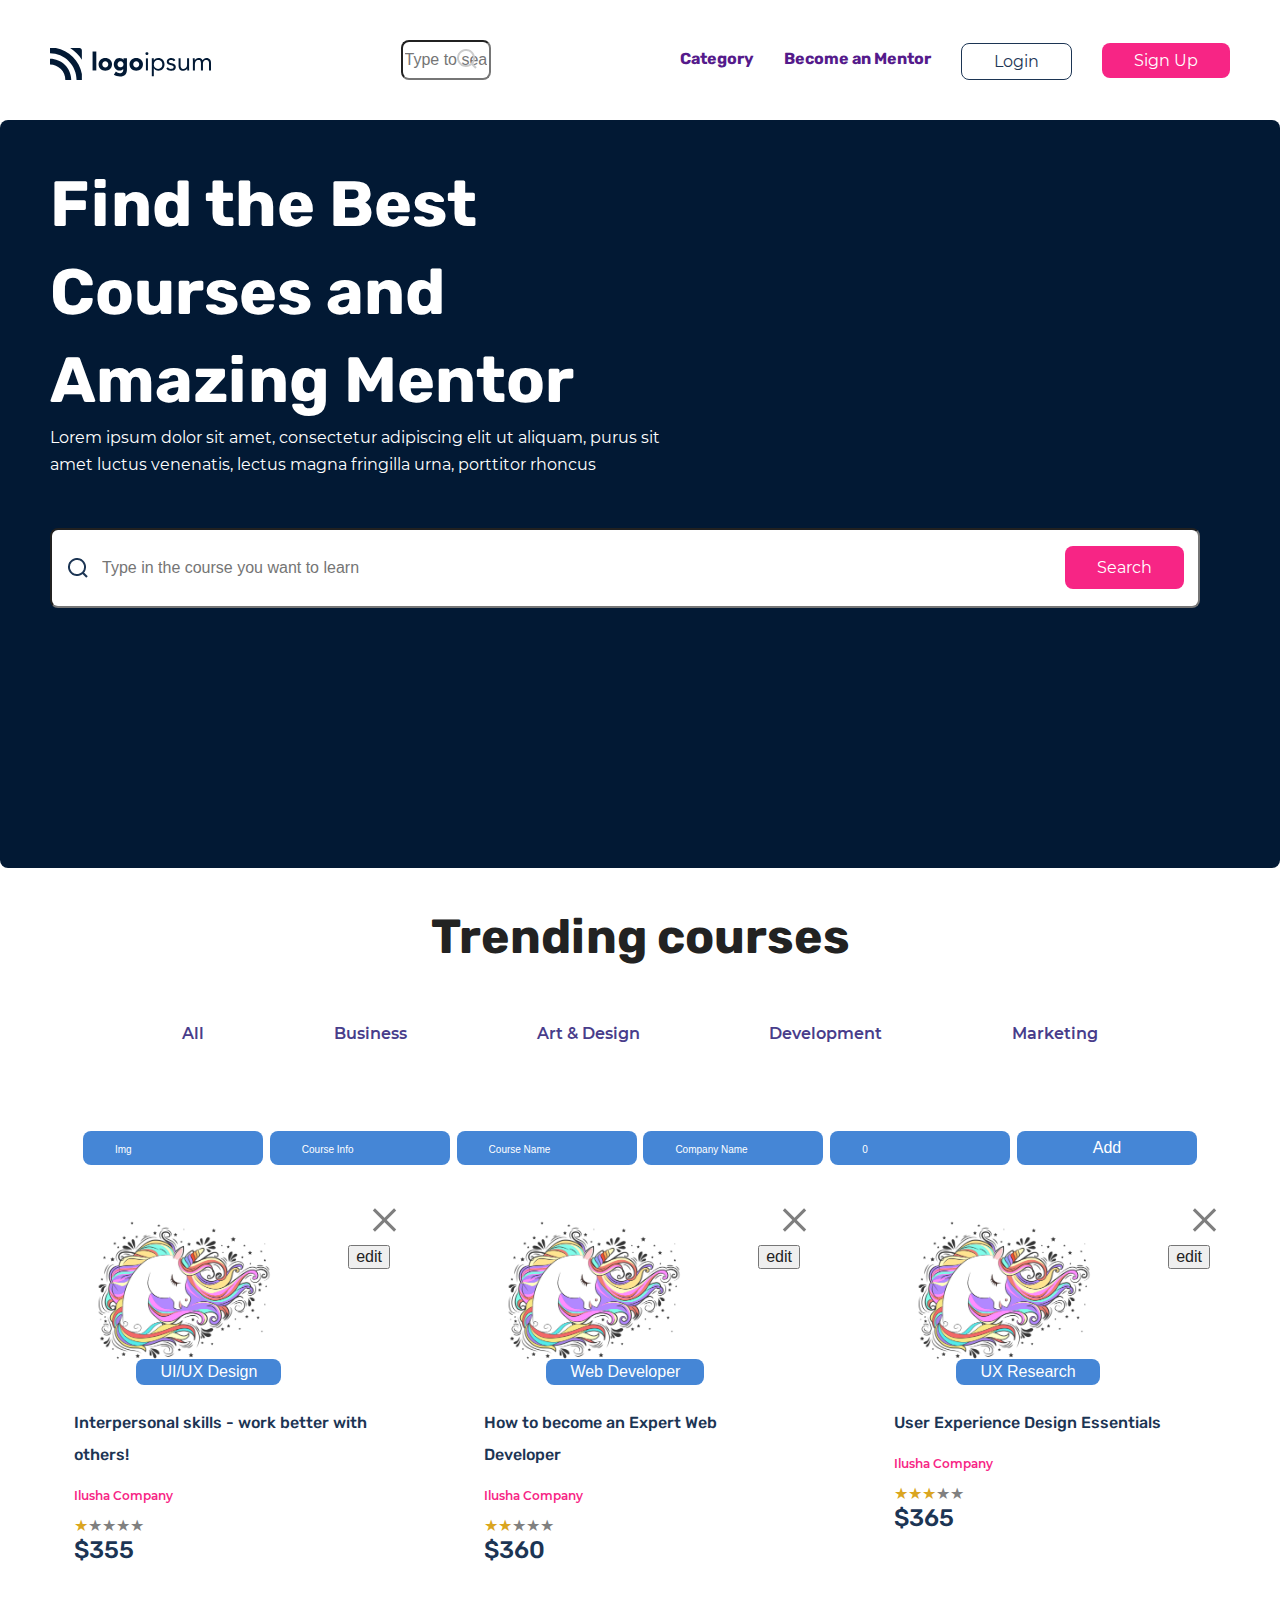
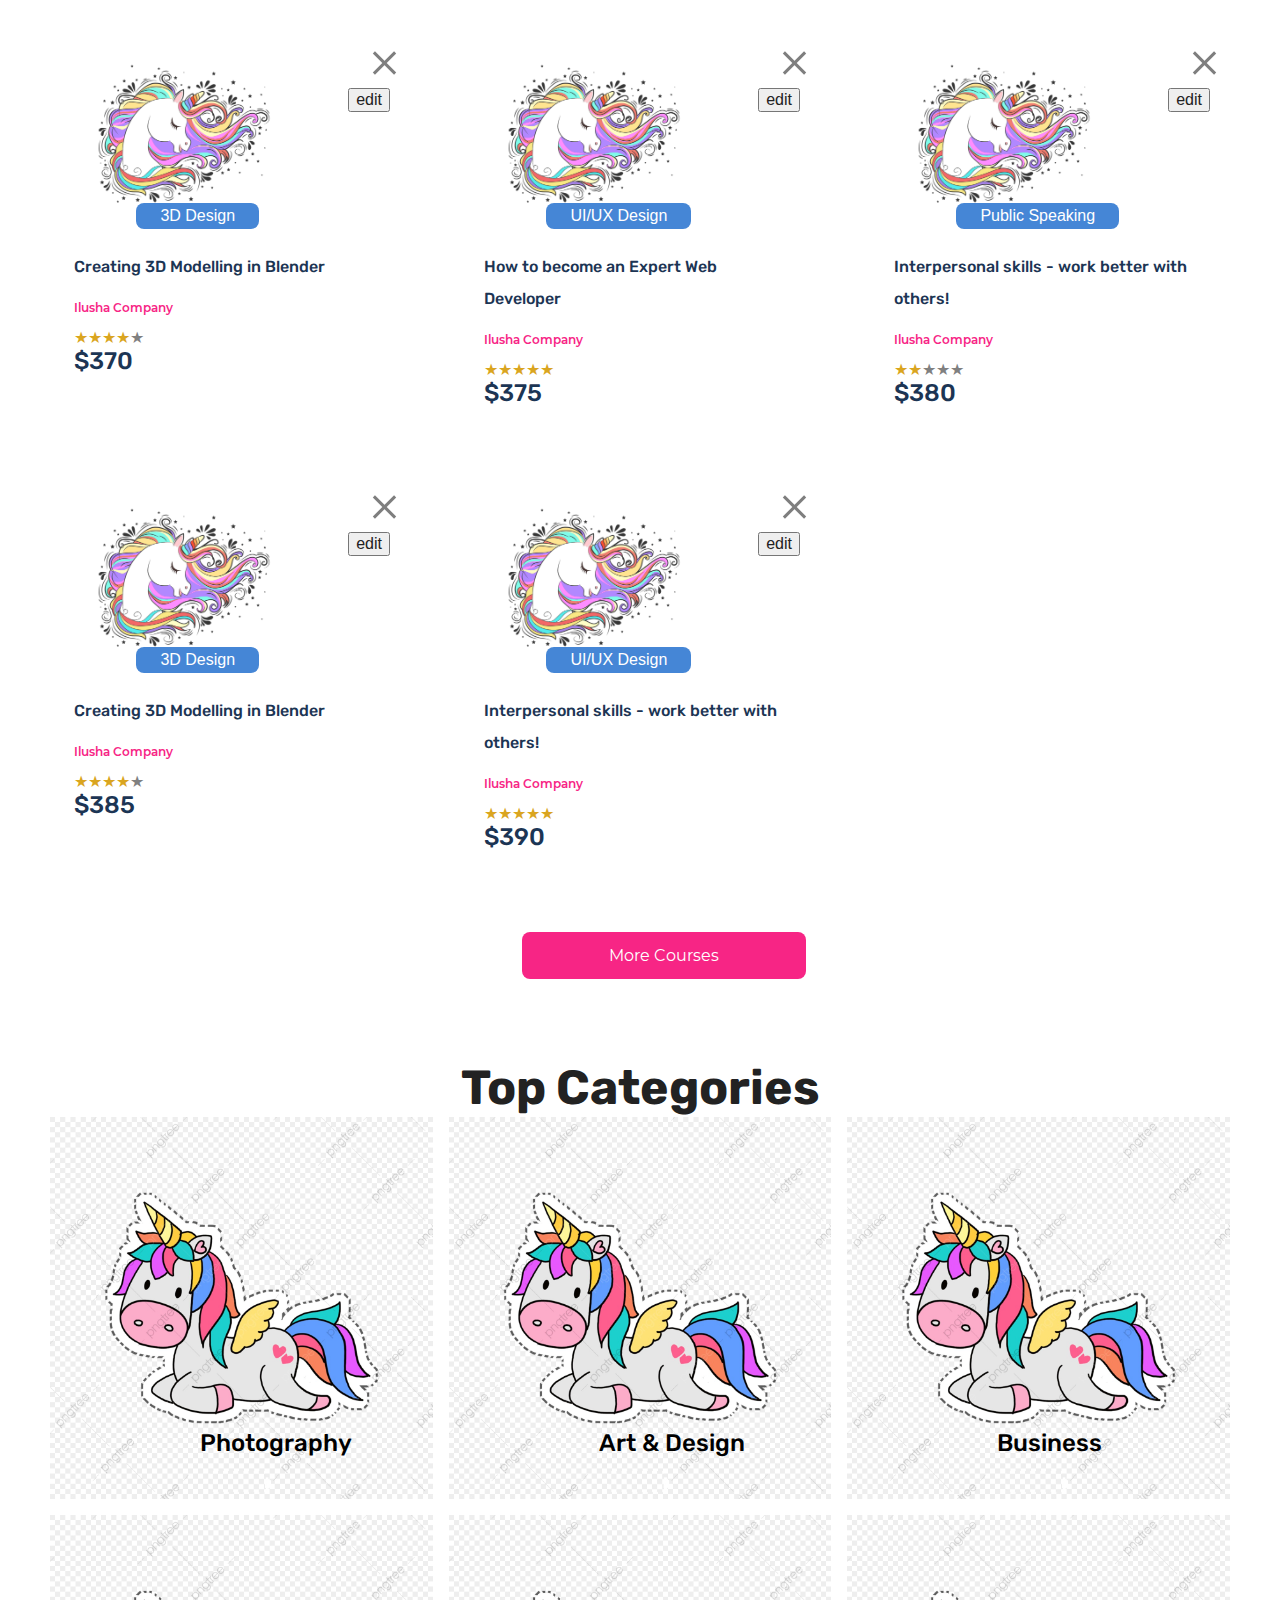
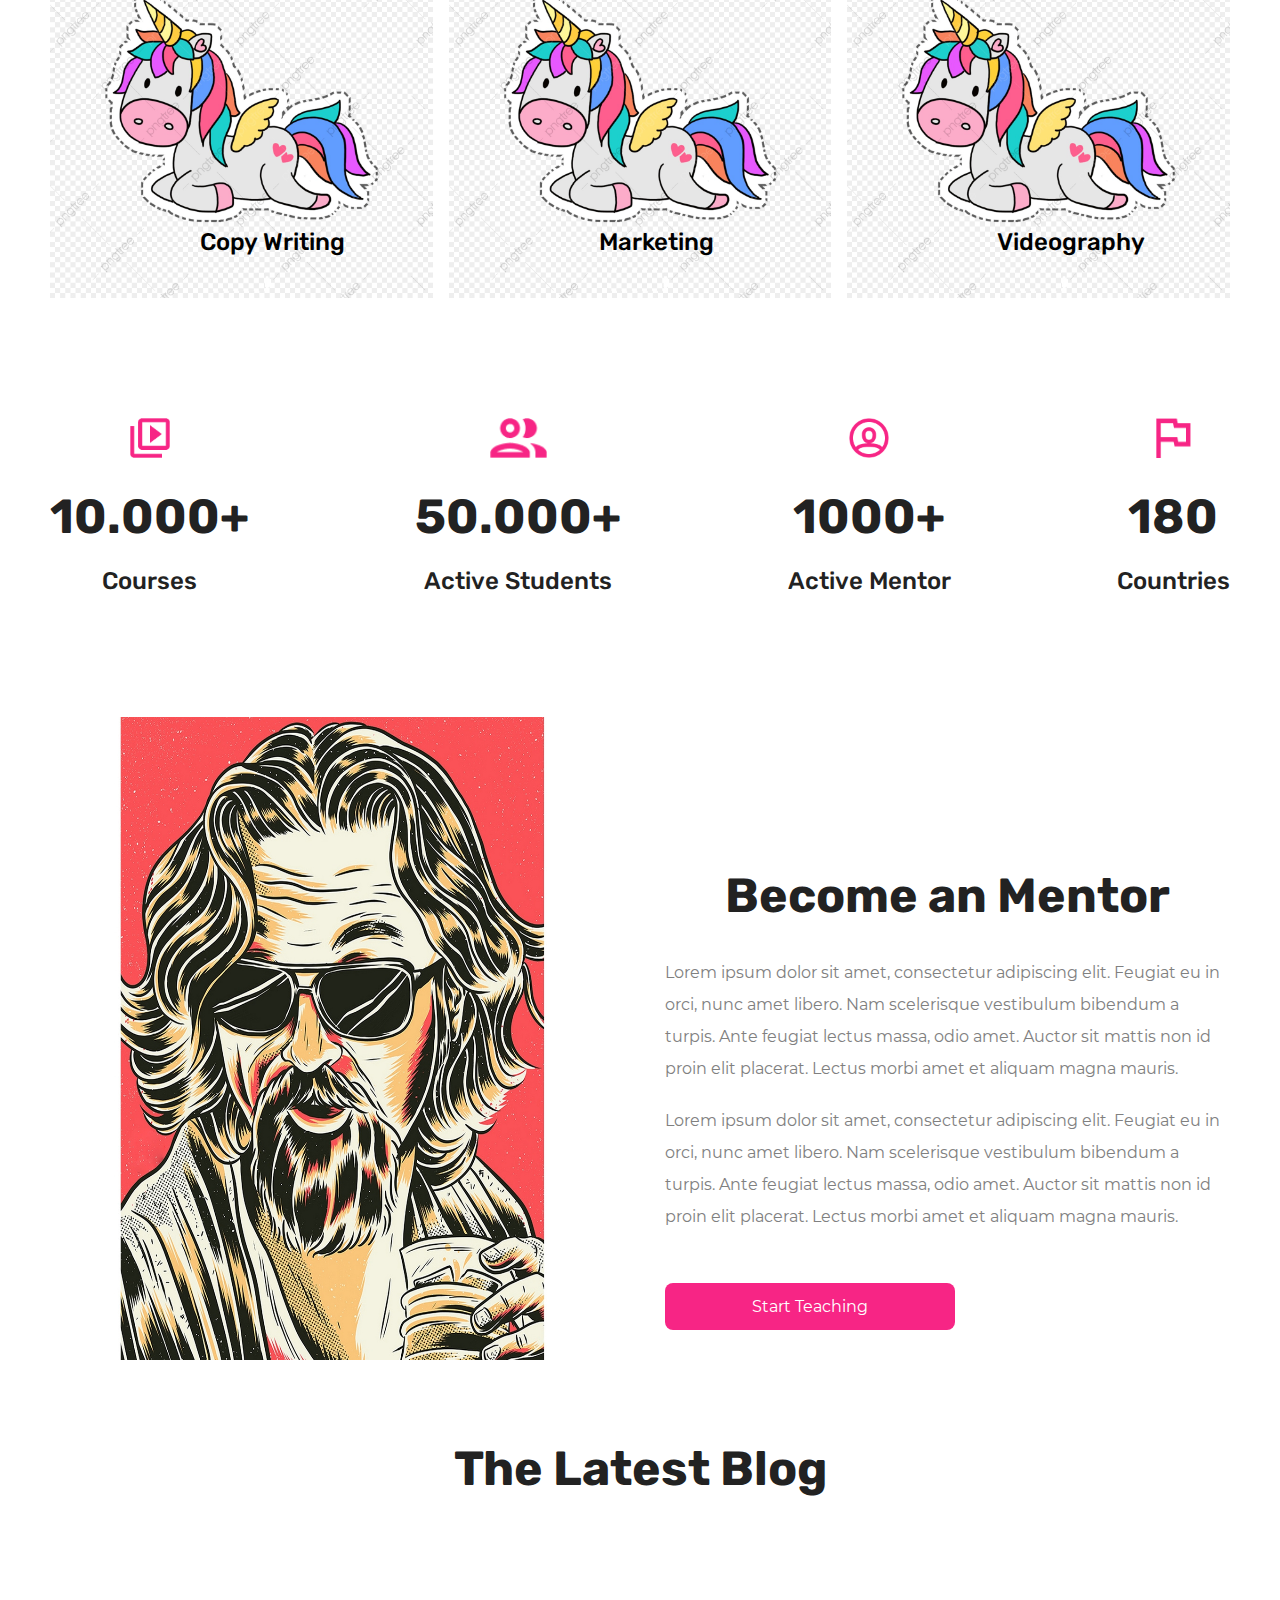
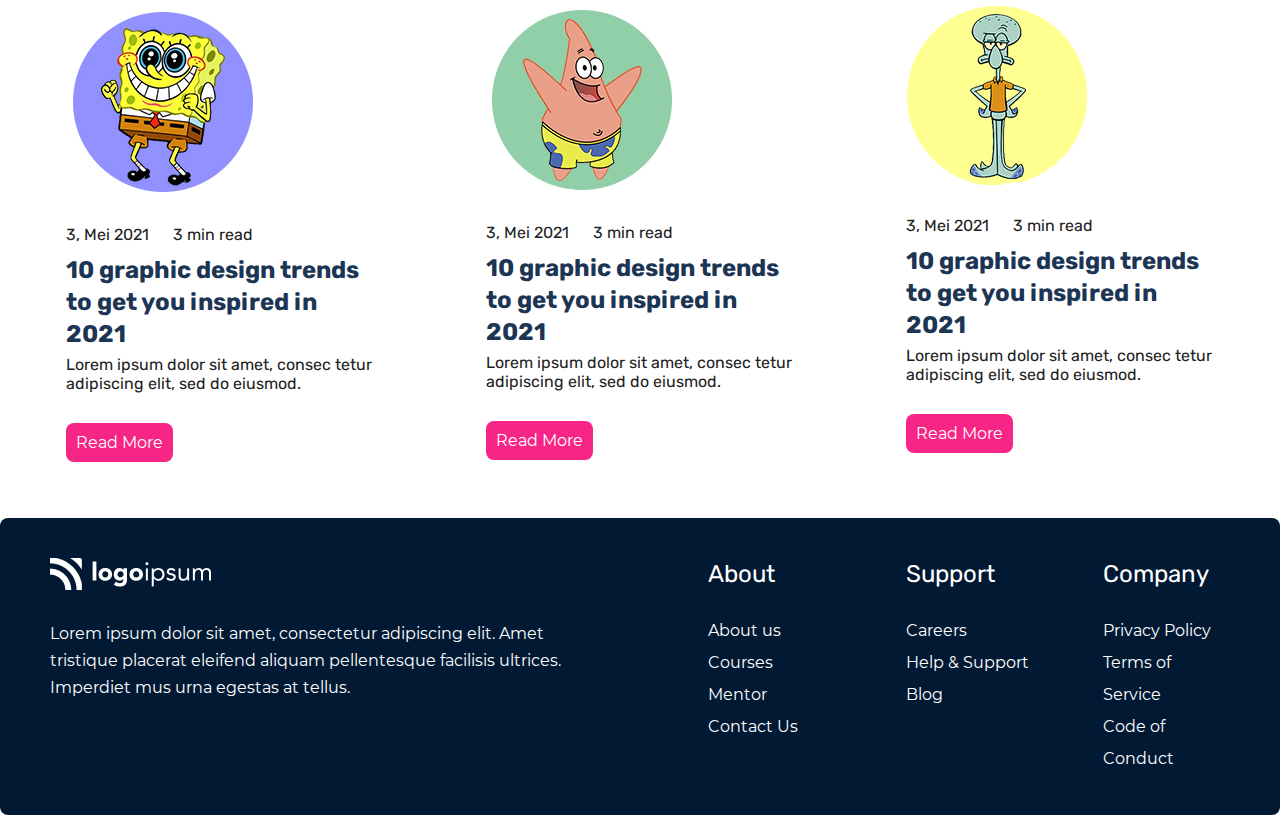
<file: index.html>
<!doctype html>
<html lang="en" xmlns="http://www.w3.org/1999/html">
<head>
    <meta charset="UTF-8">
    <meta name="viewport"
          content="width=device-width, user-scalable=no, initial-scale=1.0, maximum-scale=1.0, minimum-scale=1.0">
    <meta http-equiv="X-UA-Compatible" content="ie=edge">
    <title>Home Page</title>
    <link rel="stylesheet" href="./css/reset.css">
    <link rel="stylesheet" href="./css/style.css">
</head>
<body>
<header class="header">
    <div class="wrapper">
        <div class="header_wrapper">
            <div class="header_logo">

                <a href="" class="header_logo-link">
                    <img src="./img/svg/Logo.svg" alt="Home Page" class="header_logo-pic">
                </a>
            </div>

            <div class="search">
                <input type="text" class="search-bar " placeholder="Type to search">
                <img src="./img/Search.png" alt="search">
            </div>

            <nav class="header_nav">

                <ul class="header_list">

                    <li class="header_item">
                        <a href="" class="header_link">Category</a>
                    </li>
                    <li class="header_item">
                        <a href="" class="header_link ">Become an Mentor</a>
                    </li>
                    <li class="header_item">
                        <input type="button" class="whitebtn" value="Login">
                    </li>
                    <li class="header_item">
                        <input type="button" class="pinkbtn " value="Sign Up">
                    </li>
                </ul>
            </nav>

            <div class="menu-btn">
                <a class="menu-btn__burger"></a>
            </div>
            <div class="menu-list ">
                <nav class="header_nav">
                    <ul class="header_list2">

                        <li class="header_item">
                            <a href="" class="header_link">Category</a>
                        </li>
                        <li class="header_item">
                            <a href="" class="header_link ">Become an Mentor</a>
                        </li>
                        <li class="header_item">
                            <input type="button" class="whitebtn" value="Login">
                        </li>
                        <li class="header_item">
                            <input type="button" class="pinkbtn " value="Sign Up">
                        </li>
                    </ul>
                </nav>
            </div>
        </div>

    </div>

</header>
<main class="main">

    <section class="intro">
        <div class="wrapper">
            <div class="syperglavnoe">
                <div class="glavnoeokno">
                    <h1>Find the Best Courses and Amazing Mentor</h1>
                    <p class="p2">Lorem ipsum dolor sit amet, consectetur adipiscing elit ut aliquam, purus sit amet
                        luctus venenatis, lectus magna fringilla urna, porttitor rhoncus
                    </p>
                    <div class="searchbardva">
                        <input type="text" class="search-bar2" placeholder="Type in the course you want to learn">
                        <img src="./img/searchdva.png" alt="search">
                        <input type="button" class="startsearch" value="Search">
                    </div>
                </div>
                <img src="./img/money.jpg" alt="money" class="moneyimg">
            </div>
        </div>
    </section>
    <section class="trending">
        <div class="wrapper">
            <h2>Trending courses</h2>
            <div class="catcoursebtn">
                <input type="button" class="catbtn" value="All">
                <input type="button" class="catbtn" value="Business">
                <input type="button" class="catbtn" value="Art & Design">
                <input type="button" class="catbtn" value="Development">
                <input type="button" class="catbtn" value="Marketing">
            </div>
            <div class="inputEditAdd">
                <input type="text" class="addImg inBtn" placeholder="Img">
                <input type="text" class="addInfo inBtn" required placeholder="Course Info">
                <input type="text" class="addName inBtn" required placeholder="Course Name">
                <input type="text" class="addCompany inBtn" placeholder="Company Name">
                <input type="number" class="addPrice inBtn" placeholder="0">
                <input type="button" class="btnAdd inBtn" value="Add">
            </div>
            <div class="gallery">

            </div>
            <input type="button" class="pinkbtn morecours" value="More Courses">
        </div>
    </section>
    <section class="topcat">
        <div class="wrapper">
            <h2>Top Categories</h2>
            <div class="topcatphoto">
                <div class="topcards">
                    <img src="./img/pon2.jpg" alt="oca">
                    <p class="toptext">Photography</p>
                </div>
                <div class="topcards">
                    <img src="./img/pon2.jpg" alt="oca">
                    <p class="toptext">Art & Design</p>
                </div>
                <div class="topcards">
                    <img src="./img/pon2.jpg" alt="oca">
                    <p class="toptext">Business</p>
                </div>
                <div class="topcards">
                    <img src="./img/pon2.jpg" alt="oca">
                    <p class="toptext">Copy Writing</p>
                </div>
                <div class="topcards">
                    <img src="./img/pon2.jpg" alt="oca">
                    <p class="toptext">Marketing</p>
                </div>
                <div class="topcards">
                    <img src="./img/pon2.jpg" alt="oca">
                    <p class="toptext">Videography</p>
                </div>


            </div>

        </div>
    </section>
    <section class="stat">
        <div class="wrapper">
            <div class="statklas">
                <div class="statitems">
                    <img src="./img/🔹%20IconColor.png" alt="play">
                    <h2>10.000+</h2>
                    <p class="stattext">Courses</p>
                </div>
                <div class="statitems">
                    <img src="./img/people.png" alt="play">
                    <h2>50.000+</h2>
                    <p class="stattext">Active Students</p>
                </div>
                <div class="statitems">
                    <img src="./img/icon.png" alt="play">
                    <h2>1000+</h2>
                    <p class="stattext">Active Mentor</p>
                </div>
                <div class="statitems">
                    <img src="./img/flag.png" alt="play">
                    <h2>180</h2>
                    <p class="stattext">Countries</p>
                </div>

            </div>
        </div>
    </section>
    <section class="becomementor">
        <div class="wrapper">
            <div class="mentorall">
                <img src="./img/lebovsky.jpg" alt="mentor">
                <div class="mentorinfo">
                    <h2 class="mentorzagl">Become an Mentor</h2>
                    <p>Lorem ipsum dolor sit amet, consectetur adipiscing elit. Feugiat eu in orci, nunc amet libero.
                        Nam scelerisque vestibulum bibendum a turpis. Ante feugiat lectus massa, odio amet.
                        Auctor sit mattis non id proin elit placerat. Lectus morbi amet et aliquam magna mauris.</p>
                    <p>Lorem ipsum dolor sit amet, consectetur adipiscing elit. Feugiat eu in orci, nunc amet libero.
                        Nam scelerisque vestibulum bibendum a turpis. Ante feugiat lectus massa, odio amet.
                        Auctor sit mattis non id proin elit placerat. Lectus morbi amet et aliquam magna mauris.</p>
                    <input type="button" class="pinkbtn morecours mentorbtn" value="Start Teaching">
                </div>
            </div>
        </div>

    </section>
    <section class="blog">
        <div class="wrapper">
            <h2>The Latest Blog</h2>
            <div class="bloginfo">
                <div class="kartochka">
                    <img src="./img/spanch.PNG" alt="spanch">
                    <p> 3, Mei 2021
                        <span>3 min read</span>
                    </p>
                    <h3>10 graphic design trends to get you inspired in 2021</h3>
                    <p>Lorem ipsum dolor sit amet, consec tetur adipiscing elit, sed do eiusmod.</p>
                    <input type="button" value="Read More" class="pinkbtn readmore">
                </div>
                <div class="kartochka">
                    <img src="./img/patrik.PNG" alt="spanch">
                    <p> 3, Mei 2021
                        <span>3 min read</span>
                    </p>
                    <h3>10 graphic design trends to get you inspired in 2021</h3>
                    <p>Lorem ipsum dolor sit amet, consec tetur adipiscing elit, sed do eiusmod.</p>
                    <input type="button" value="Read More" class="pinkbtn readmore">
                </div>
                <div class="kartochka">
                    <img src="./img/skvid.PNG" alt="spanch">
                    <p> 3, Mei 2021
                        <span>3 min read</span>
                    </p>
                    <h3>10 graphic design trends to get you inspired in 2021</h3>
                    <p>Lorem ipsum dolor sit amet, consec tetur adipiscing elit, sed do eiusmod.</p>
                    <input type="button" value="Read More" class="pinkbtn readmore">
                </div>


            </div>
        </div>
    </section>

</main>
<footer>
    <div class="wrapper">
        <div class="footerdiv">
            <div class="perviydiv">
                <a href="" class="foter-logo">
                    <img src="./img/foterlogo.png" alt="Home Page" class="footer-logo">
                </a>
                <p>Lorem ipsum dolor sit amet, consectetur adipiscing elit.
                    Amet tristique placerat eleifend aliquam pellentesque facilisis ultrices.
                    Imperdiet mus urna egestas at tellus. </p>
            </div>
            <div class="vtoroydiv">
                <div class="firststolb">
                    <p class="zaglvoter">About</p>
                    <ul>
                        <li><a href="#">About us</a></li>
                        <li><a href="#">Courses</a></li>
                        <li><a href="#">Mentor</a></li>
                        <li><a href="#">Contact Us</a></li>
                    </ul>

                </div>
                <div class="vtoroistolb">
                    <p class="zaglvoter">Support</p>
                    <ul>
                        <li><a href="#">Careers</a></li>
                        <li><a href="#">Help & Support</a></li>
                        <li><a href="#">Blog</a></li>
                    </ul>

                </div>
                <div class="tretiystolb">
                    <p class="zaglvoter">Company</p>
                    <ul>
                        <li><a href="#">Privacy Policy</a></li>
                        <li><a href="#">Terms of Service</a></li>
                        <li><a href="#">Code of Conduct</a></li>
                    </ul>

                </div>

            </div>
        </div>

    </div>
</footer>
<div class="modalka">
    <div class="modalka_body">
        <div class="modalka_content">
            <input type="button" class="modalka-close" value="X">
            <div class="modalka-title">
                <p id="moreNameCourse"></p>
            </div>
            <div class="modalka_text">
                <p id="moreInfoCourse"></p>
            </div>
        </div>
    </div>
</div>
</body>

<script src="index.js"></script>
</html>
</file>
<file: css/style.css>
/* montserrat-regular - latin */
@font-face {
    font-family: 'Montserrat';
    font-style: normal;
    font-weight: 400;
    src: local(''),
    url('../fonts/montserrat-v18-latin-regular.woff2') format('woff2'), /* Chrome 26+, Opera 23+, Firefox 39+ */ url('../fonts/montserrat-v18-latin-regular.woff') format('woff'); /* Chrome 6+, Firefox 3.6+, IE 9+, Safari 5.1+ */
}

/* montserrat-600 - latin */
@font-face {
    font-family: 'Montserrat';
    font-style: normal;
    font-weight: 600;
    src: local(''),
    url('../fonts/montserrat-v18-latin-600.woff2') format('woff2'), /* Chrome 26+, Opera 23+, Firefox 39+ */ url('../fonts/montserrat-v18-latin-600.woff') format('woff'); /* Chrome 6+, Firefox 3.6+, IE 9+, Safari 5.1+ */
}

/* rubik-500 - latin */
@font-face {
    font-family: 'Rubik';
    font-style: normal;
    font-weight: 500;
    src: url('../fonts/rubik-v14-latin-500.eot'); /* IE9 Compat Modes */
    src: local(''),
    url('../fonts/rubik-v14-latin-500.eot?#iefix') format('embedded-opentype'), /* IE6-IE8 */ url('../fonts/rubik-v14-latin-500.woff2') format('woff2'), /* Super Modern Browsers */ url('../fonts/rubik-v14-latin-500.woff') format('woff'), /* Modern Browsers */ url('../fonts/rubik-v14-latin-500.ttf') format('truetype'), /* Safari, Android, iOS */ url('../fonts/rubik-v14-latin-500.svg#Rubik') format('svg'); /* Legacy iOS */
}

/* rubik-regular - latin */
@font-face {
    font-family: 'Rubik';
    font-style: normal;
    font-weight: 400;
    src: url('../fonts/rubik-v14-latin-regular.eot'); /* IE9 Compat Modes */
    src: local(''),
    url('../fonts/rubik-v14-latin-regular.eot?#iefix') format('embedded-opentype'), /* IE6-IE8 */ url('../fonts/rubik-v14-latin-regular.woff2') format('woff2'), /* Super Modern Browsers */ url('../fonts/rubik-v14-latin-regular.woff') format('woff'), /* Modern Browsers */ url('../fonts/rubik-v14-latin-regular.ttf') format('truetype'), /* Safari, Android, iOS */ url('../fonts/rubik-v14-latin-regular.svg#Rubik') format('svg'); /* Legacy iOS */
}

/* rubik-700 - latin */
@font-face {
    font-family: 'Rubik';
    font-style: normal;
    font-weight: 700;
    src: url('../fonts/rubik-v14-latin-700.eot'); /* IE9 Compat Modes */
    src: local(''),
    url('../fonts/rubik-v14-latin-700.eot?#iefix') format('embedded-opentype'), /* IE6-IE8 */ url('../fonts/rubik-v14-latin-700.woff2') format('woff2'), /* Super Modern Browsers */ url('../fonts/rubik-v14-latin-700.woff') format('woff'), /* Modern Browsers */ url('../fonts/rubik-v14-latin-700.ttf') format('truetype'), /* Safari, Android, iOS */ url('../fonts/rubik-v14-latin-700.svg#Rubik') format('svg'); /* Legacy iOS */
}

/* rubik-900italic - latin */
@font-face {
    font-family: 'Rubik';
    font-style: italic;
    font-weight: 900;
    src: url('../fonts/rubik-v14-latin-900italic.eot'); /* IE9 Compat Modes */
    src: local(''),
    url('../fonts/rubik-v14-latin-900italic.eot?#iefix') format('embedded-opentype'), /* IE6-IE8 */ url('../fonts/rubik-v14-latin-900italic.woff2') format('woff2'), /* Super Modern Browsers */ url('../fonts/rubik-v14-latin-900italic.woff') format('woff'), /* Modern Browsers */ url('../fonts/rubik-v14-latin-900italic.ttf') format('truetype'), /* Safari, Android, iOS */ url('../fonts/rubik-v14-latin-900italic.svg#Rubik') format('svg'); /* Legacy iOS */
}

html {
    box-sizing: border-box;
}

*, *::before, *::after {
    box-sizing: inherit;
}

body {
    font-family: "Rubik";
    font-style: normal;
    font-size: 16px;
    line-height: 1.2;
    overflow-x: hidden;

}

.menu-btn {
    position: absolute;
    z-index: 9999;
    display: none;
    right: 30px;
    top: 55px;
    width: 50px;
    height: 50px;
    cursor: pointer;
    transition: all .5s ease-in-out;

}

.menu-btn__burger {
    width: 50px;
    height: 3px;
    background: black;
    border-radius: 5px;
    box-shadow: 0 2px 5px rgba(255, 101, 47, .2);
    transition: all .5s ease-in-out;
}

.edit {
    position: absolute;
    right: 20px;
    top: 50px;
}

.menu-btn__burger::before,
.menu-btn__burger::after {
    content: '';
    position: absolute;
    width: 50px;
    height: 3px;
    background: black;
    border-radius: 5px;
    box-shadow: 0 2px 5px rgba(255, 101, 47, .2);
    transition: all .5s ease-in-out;
}

.menu-btn__burger::before {
    transform: translateY(-16px);
}

.menu-btn__burger::after {
    transform: translateY(16px);
}

.menu-btn.open .menu-btn__burger {
    transform: translateX(-50px);
    background: transparent;
    box-shadow: none;
}

.menu-btn.open .menu-btn__burger::before {
    transform: rotate(45deg) translate(35px, -35px);
}

.menu-btn.open .menu-btn__burger::after {
    transform: rotate(-45deg) translate(35px, 35px);
}

.menu-list {
    flex-direction: column;
    position: absolute;
    right: 0;
    top: 0;
    z-index: 99;
    width: 30%;
    height: 100vh;
    display: flex;
    align-items: center;
    transition: 0.5s;
    transform: translateX(100%);
    background: rgba(49, 53, 58, 0.85);
    backdrop-filter: blur(25px);
    padding: 35.35px 30px 20px;
    justify-content: space-around;


}

.menu_active {
    transform: translateX(0%);
}

.searchbardva {
    position: relative;
    margin-top: 50px;
    width: 100%;

}

.header_list2 {
    flex-direction: column;
}

.searchbardva img {
    position: absolute;
    left: 18px;
    top: 30px;
}

.search-bar2 {
    padding: 20px 50px;
    width: 100%;
    height: 80px;
    left: 104px;
    top: 616px;
    background: #FFFFFF;
    border-radius: 8px;
}

.syperglavnoe {
    display: flex;
}

.moneyimg {
    width: 50%;
}

.glavnoeokno {
    width: 50%;
    padding-right: 30px;
}

.startsearch {
    position: absolute;
    top: 18px;
    right: 16px;
    font-family: Montserrat;
    background: #F72585;
    color: white;
    border: none;
    border-radius: 8px;
    padding: 12px 32px;
}

.wrapper {
    max-width: 1440px;
    margin: 0 auto;
    width: 100%;
    padding: 40px 50px;

}

.search {
    position: relative;

}

.search img {
    position: absolute;
    right: 14px;
    top: 9px;
}

.header_wrapper {
    display: flex;
    flex-wrap: wrap;
    align-items: flex-end;
    justify-content: space-between;


}

.header_list {
    display: flex;
    flex-wrap: wrap;
}

.header_item {
    margin-right: 30px;
}

.header_item:last-child {
    margin-right: 0;
}

.header_link {
    font-style: normal;
    font-weight: bold;
    font-size: 16px;
    line-height: 32px;
}

.header_link:hover, .header_link:focus, .header_link:active {
    opacity: .75;
}

.intro {
    width: 100%;
    height: 748px;
    background: #021934;
    border-radius: 8px;

}

.main {
    width: 100%;
}

h1 {
    width: 610px;
    height: 264px;
    left: 104px;
    top: 208px;
    font-family: Rubik;
    font-style: normal;
    font-weight: bold;
    font-size: 64px;
    line-height: 88px;
    color: #FFFFFF;
}

.p2 {
    width: 647px;
    height: 54px;
    left: 104px;
    top: 496px;
    font-family: Montserrat;
    font-style: normal;
    font-weight: normal;
    font-size: 16px;
    line-height: 27px;
    color: #FFFFFF;
}

.love {
    background: url(../img/LoveIcon.png) no-repeat;
    position: absolute;
    width: 64px;
    height: 64px;
    left: 854px;
    top: 581.36px;

    transform: rotate(-19.5deg);
}

.bell {
    background: url(../img/BellIcon.png) no-repeat;
    position: absolute;
    width: 64px;
    height: 64px;
    left: 878px;
    top: 255.97px;
    transform: rotate(-22deg);

}

.ver {
    position: absolute;
    background: url(../img/VerificationIcon.png) no-repeat;
    width: 64px;
    height: 64px;
    left: 1280.03px;
    top: 477px;
    border-radius: 8px;
    transform: rotate(29deg);
}

h2 {
    font-weight: 800;
    font-size: 48px;
    text-align: center;
}

.cards {
    position: relative;
    padding: 24px;


}

.gallery {
    display: grid;
    grid-template-columns: repeat(4, 1fr);
    grid-gap: 50px;
}

.cards img {
    height: auto;
    width: auto;
    max-width: 220px;
    max-height: 220px;


}

.namecourse {
    font-weight: 500;
    font-size: 16px;
    padding-top: 27px;
}

.author {
    font-family: Montserrat;
    font-weight: 600;
    font-size: 12px;
    line-height: 24px;
    color: #F72585;
    padding: 8px 0;
}

.direction {
    font-family: Montserrat;
    font-weight: 600;
    font-size: 12px;
    line-height: 24px;
    color: blue;
    padding: 8px 0;
}

.price {
    font-weight: 500;
    font-size: 24px;
    color: #1C3554;
}

.age {
    font-weight: 500;
    font-size: 13px;
    color: #1C3554;
}

.rating {
    display: inline-block;
    font-size: 0;

}

.rating span {
    font-size: 16px;
    color: grey;
    line-height: 1;
}

.rating span:before {
    content: '★';
}

.rating span.gold {
    color: goldenrod;
}

.remove {
    position: absolute;
    right: 10px;
    top: 10px;
    width: 32px;
    height: 32px;
    opacity: 0.5;
}

.remove:hover {
    opacity: 1;
}

.remove::before, .remove::after {
    position: absolute;
    left: 15px;
    content: '';
    height: 30px;
    width: 3px;
    background-color: #000;
}

.remove:before {
    transform: rotate(45deg);
}

.remove:after {
    transform: rotate(-45deg);
}


.typecourse {
    position: absolute;
    bottom: -15px;
    left: 20%;
    background: #4586D6;
    border-radius: 8px;
    color: #fff;
    border: none;
    padding: 4px 24px;

}

.typePerson {
    position: absolute;
    bottom: -15px;
    left: 15%;
    background: #4586D6;
    border-radius: 8px;
    color: #fff;
    border: none;
    padding: 4px 24px;
}

.imgbtn {
    position: relative;
}

.pinkbtn {
    font-family: Montserrat;
    background: #F72585;
    color: white;
    border: none;
    border-radius: 8px;
    padding: 8px 32px;

}

.morecours {
    padding: 14px 87px;
    margin-left: 40%;
    background: #F72585;
    border-radius: 8px;
    margin-top: 56px;
    border: none;
}

.catcoursebtn {
    display: flex;
    justify-content: space-between;
    padding: 50px 100px;


}

.catbtn {
    font-family: Montserrat;
    padding: 8px 32px;
    background: #FFFFFF;
    border-radius: 8px;
    color: darkslateblue;
    border: none;
    font-weight: 600;
}

.inBtn {
    border-radius: 8px;
    padding: 8px 32px;
    background: #4586D6;
    color: #fff;
    border: none;
    margin: 0 3px;
}

.inBtn::placeholder {

    color: #ffffff;
}

.catbtn:hover {
    font-family: Montserrat;
    background: #F72585;
    color: white;
}

.topcatphoto {

    display: grid;
    grid-template-columns: repeat(3, 1fr);
    grid-gap: 16px;
}

.topcards {
    background: black;
    position: relative;
    border-radius: 8px;

}

.topcards img {
    width: 100%;
}

.toptext {
    font-weight: 500;
    font-size: 24px;
    line-height: 32px;
    color: #FFFFFF;
    position: absolute;
    left: 150px;
    bottom: 40px;
    color: black;

}

.stattext {
    font-weight: 500;
    font-size: 24px;
    line-height: 32px;
    font-feature-settings: 'pnum' on, 'lnum' on;
    margin-top: 20px;
}

.statklas {
    display: flex;
    justify-content: space-between;
    padding: 40px 0;

}

.statitems {
    text-align: center;
}

.statitems img {
    height: 40px;
    margin-bottom: 30px;
}

.mentorall {
    display: grid;
    grid-template-columns: repeat(2, 1fr);
    grid-gap: 50px;
}

.mentorinfo {
    padding-top: 150px;

}

.mentorinfo p {
    font-family: Montserrat;
    font-size: 16px;
    line-height: 2em;
    color: #808080;
    margin-bottom: 20px;
}

.mentorzagl {
    margin-bottom: 32px;
}

.inputEditAdd {
    display: flex;
    justify-content: space-between;
    padding: 30px 30px;
}

.mentorall img {
    height: 100%;
    width: 100%;
}

.mentorbtn {

    margin: 30px auto;
}

.search-bar {
    height: 40px;


    border-radius: 8px;
}

.whitebtn {
    font-family: Montserrat;
    background: #ffffff;
    color: #1C3554;
    border: 1px solid;
    border-radius: 8px;
    padding: 8px 32px;
}

h3 {
    font-family: Rubik;
    font-style: normal;
    font-weight: bold;
    font-size: 24px;
    line-height: 32px;
    color: #1C3554;
    margin: 10px 0 5px 0;
}

.bloginfo {
    padding-top: 90px;
    display: grid;
    grid-template-columns: repeat(3, 1fr);
    grid-gap: 80px;
}

.kartochka {
    padding: 16px;
}

.kartochka img {
    margin-bottom: 30px;
}

.readmore {
    border: none;
    padding: 10px;
    border-radius: 8px;
    margin-top: 30px;
}

.kartochka span {
    margin-left: 20px;
}

footer {
    background: #021934;
    border-radius: 8px;
}

.footerdiv {
    display: flex;

}

.perviydiv p {

    font-family: Montserrat;
    font-style: normal;
    font-weight: normal;
    font-size: 16px;
    line-height: 27px;
    color: #FFFFFF;
}

.vtoroydiv {
    display: grid;
    grid-template-columns: repeat(3, 1fr);
    grid-gap: 70px;
}

.zaglvoter {
    font-family: Rubik;
    font-style: normal;
    font-weight: normal;
    font-size: 24px;
    line-height: 32px;
    color: #FFFFFF;
    margin-bottom: 25px;
}

.vtoroydiv a {
    font-family: Montserrat;
    font-style: normal;
    font-weight: 500;
    font-size: 16px;
    line-height: 32px;
    color: #FFFFFF;
    text-decoration: none;

}

.perviydiv {
    width: 50%;
    margin-right: 100px;
}

.footer-logo {
    margin-bottom: 30px;
}

a {
    text-decoration: none;
}


@media (max-width: 1330px) {
    .glavnoeokno {
        width: 100%;
    }

    .h1 {

    }

    .search-bar {

        width: 90px;
    }

    .moneyimg {
        display: none;
    }

    .inBtn {
        width: 180px;
    }

    .inBtn::placeholder {
        font-size: x-small;;
    }

    .gallery {
        grid-template-columns: repeat(3, 1fr);
    }
}

@media (max-width: 1024px) {
    .search-bar {
        width: 150px;
    }

    .moneyimg {
        display: none;
    }

    .mentorinfo {
        padding-top: 30px;
    }

    .menu-btn {
        display: flex;
    }

    .header_list {
        display: none;;
    }

    .toptext {
        left: 80px;
    }

    .glavnoeokno {
        width: 100%;
    }

    .inBtn {
        width: 150px;
    }

    .inBtn::placeholder {
        font-size: x-small;;
    }

    .gallery {
        grid-template-columns: repeat(3, 1fr);
    }
}

@media (max-width: 768px) {
    .header_list {
        display: none;
    }

    .catcoursebtn {
        padding: 50px 0;
    }

    .catbtn {
        padding: 8px 20px;
    }

    .inBtn {
        padding: 4px 10px;
    }

    .gallery {
        grid-template-columns: repeat(2, 1fr);
    }

    .morecours {
        margin-left: 30%;
    }

    .topcatphoto {
        grid-template-columns: repeat(2, 1fr);
    }

    .statitems h2 {
        font-size: 30px;
    }

    .mentorbtn {
        margin: 30px auto;
    }

    .bloginfo {
        grid-template-columns: repeat(1, 1fr);

    }

    .vtoroydiv {
        grid-gap: 30px;
    }

    .moneyimg {
        display: none;
    }

    .mentorall img {
        display: none;
    }

    .mentorinfo {
        width: 100%;

    }

    .mentorall {
        display: block;
    }

    .menu-btn {
        display: flex;
    }

    .toptext {
        margin: 0 auto;
    }

    .inBtn {
        width: 100px;
    }

    .inBtn::placeholder {
        font-size: x-small;;
    }
}

.modalka {
    position: fixed;
    display: none;
    width: 100%;
    height: 100%;
    background-color: rgba(0, 0, 0, 0.8);
    top: 0;
    left: 0;
    opacity: 0;
    visibility: hidden;
    transition: all 0.8s ease 0s;
}

.openMod {
    opacity: 1;
    visibility: visible;
    display: flex;
}

.modalka.openMod .modalka_content {
    transform: perspective(600px) translateX(-50%) rotateX(0deg);
    opacity: 1;
}

.modalka-title {
    font-size: 40px;
    margin: 0 0 1em 0;
}

.modalka_body {
    min-height: 100%;
    display: flex;
    align-items: center;
    justify-content: center;
    padding: 30px 10px;
}

.modalka_content {
    background-color: white;
    color: black;
    max-width: 800px;
    padding: 50px;
    opacity: 0;
    transition: all 0.8s ease 0s;
    left: 50%;
    position: absolute;

}

.modalka_text {

}

.modalka-close {
    position: absolute;
    top: 10px;
    right: 10px;
    font-size: 20px;
    color: black;
    text-decoration: none;
}

.tabs {
    margin: 50px auto;
}

.tabs__nav {
    display: flex;
    align-items: center;
    justify-content: center;
}

.tabs__nav-btn {
    padding: 15px 30px;

    font-size: 20px;

    background-color: #f5f5f5;
    border: 0;
    border-right: 1px solid #ddd;
    cursor: pointer;
}

.tabs__nav-btn:last-child {
    border-right: none;
}

.tabs__nav-btn:hover {
    background-color: #ddd;
}

.tabs__nav-btn.active {
    background-color: #5e3ddf;
    border-right-color: #5e3ddf;
    color: #fff;
}

.tabs__content {
    padding: 30px;
    background-color: #fff;
}

.tabs__item {
    display: none;

}


.tabs__item.active {
    display: grid;
    grid-template-columns: repeat(4, 1fr);
    grid-gap: 50px;
}
</file>
